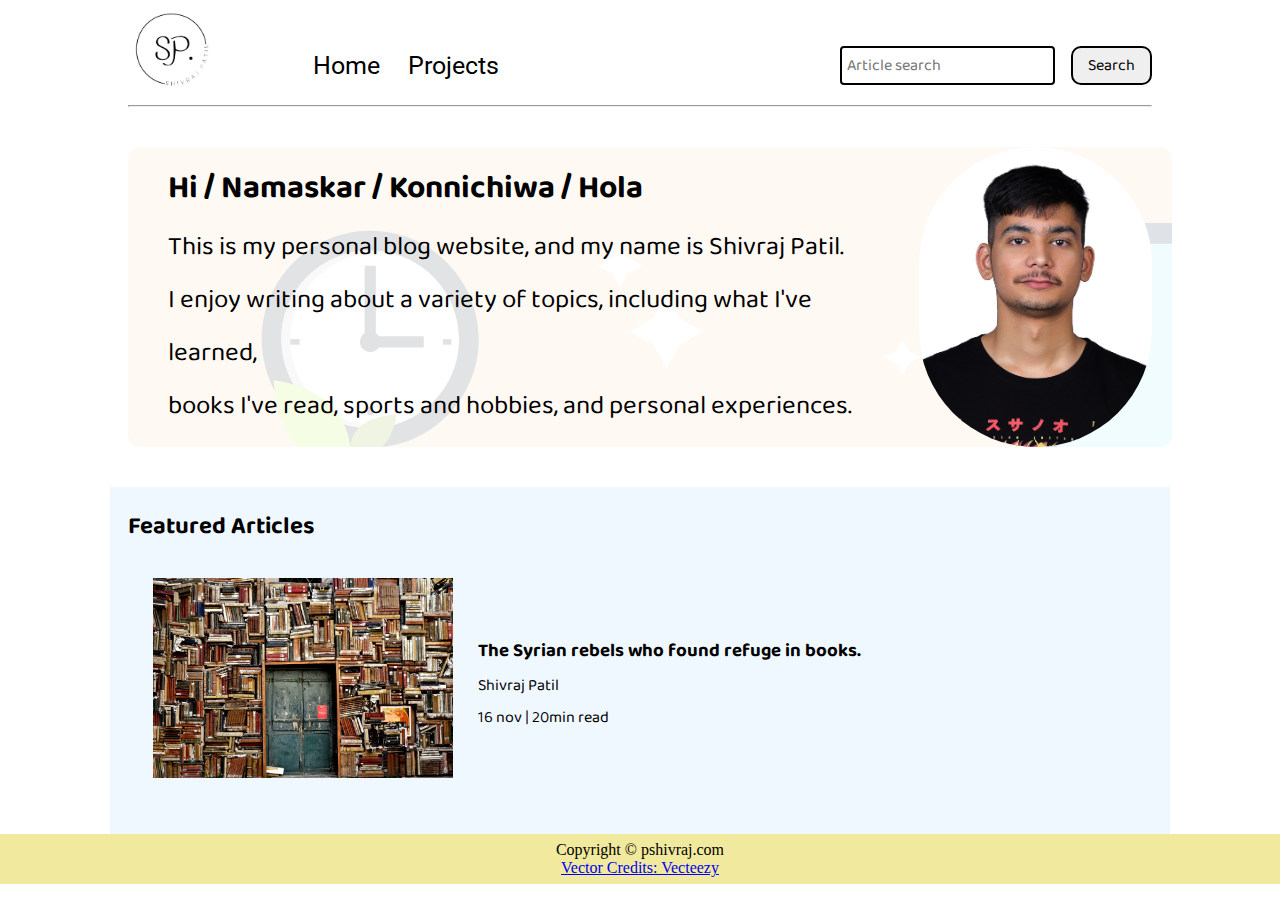
<file: index.html>
<!DOCTYPE html>
<html lang="en">

<head>
    <meta charset="UTF-8">
    <meta http-equiv="X-UA-Compatible" content="IE=edge">
    <meta name="viewport" content="width=device-width, initial-scale=1.0">
    <link rel="stylesheet" href="css/utils.css">
    <link rel="stylesheet" href="css/style.css">

    <title>Pshivraj - Personal blog</title>
</head>

<body>
    <nav class="navigation max-width-1 m-auto">
        <div class="nav-left">
            <a href="/">
            <span><img src="img/Screenshot 2022-11-19 235537.png" width="94px" alt=""></span>
            </a>

            <ul>
                <li><a href="/">Home</a></li>
                <li><a href="/">Projects</a></li>
                <!-- <li><a href="/contact">contact</a></li> -->
            </ul>

        </div>
        <div class="nav-right">
            <form action="/search.html" method="get">
                <input class="form-input" type="text" name="query" placeholder="Article search">
                <button class="btn">Search</button>

            </form>

        </div>

    </nav>
    <div class="max-width-1 m-auto">
        <hr>
    </div>
    
    <div class="content max-width-1 m-auto my-2">
        <div class="content-left">
            <h1>Hi / Namaskar / Konnichiwa / Hola</h1>
            <p style="font-size: 26px">This is my personal blog website, and my name is Shivraj Patil. <br> I enjoy
                writing about a variety of topics, including what I've learned,<br> books I've read, sports and hobbies,
                and personal experiences.</p>
        </div>
        <div class="content-right">
            <img src="img/IMG_9970.JPG" alt="">
        </div>

    </div>
    <div class="home-articles max-width-1 m-auto font1">
        <h2>Featured Articles</h2>
        <div class="home-article">
            <div class="home-article-img">
                <img src="img/books-1655783_1920.jpg" alt="article">
            </div>

            <div class="home-article-content font1">
                <a href="/blog.html">
                    <h3>The Syrian rebels who found refuge in books.</h3>
                </a>

                <div>Shivraj Patil</div>
                <span>16 nov | 20min read</span>
            </div>

        </div>


    </div>
    <div class="footer m-auto">
        <p>Copyright &copy; pshivraj.com</p>
        <a href="https://www.vecteezy.com/free-vector/lifestyle">Vector Credits: Vecteezy</a>

    </div>


</body>

</html>
</file>
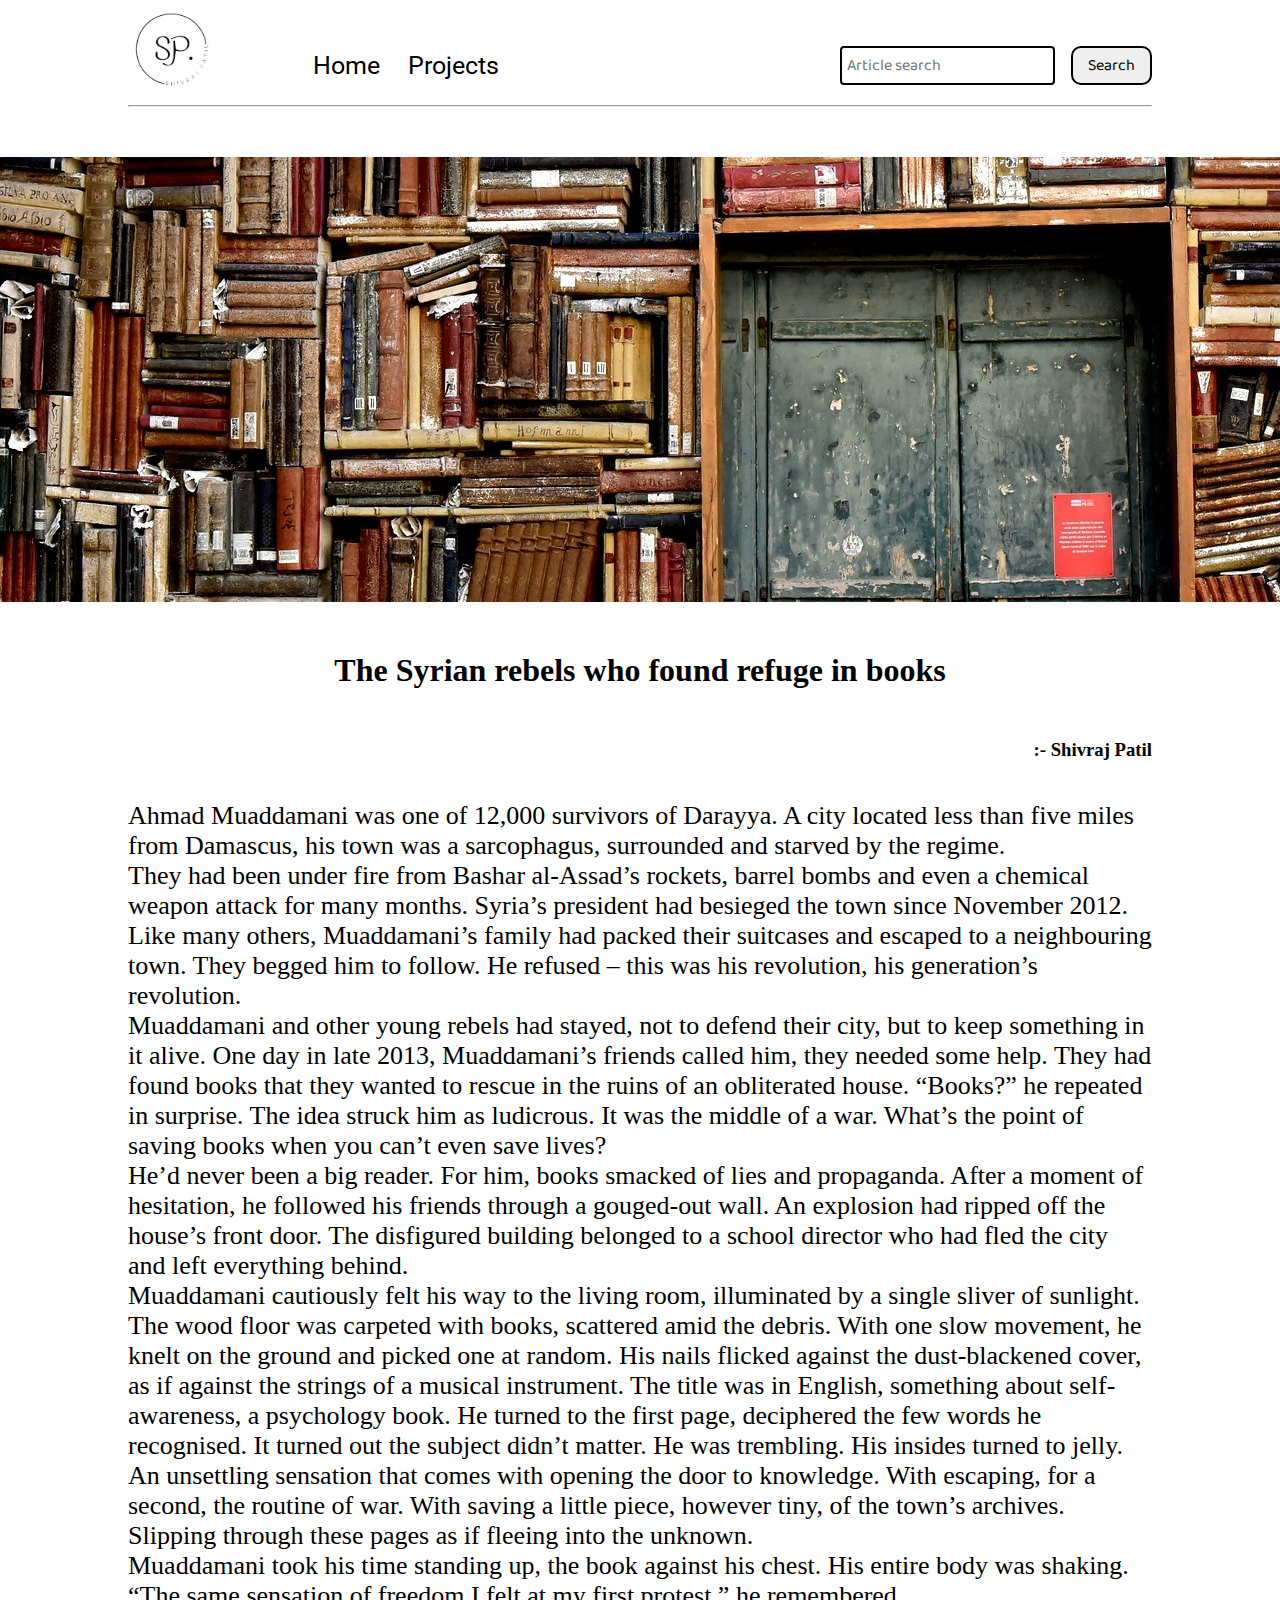
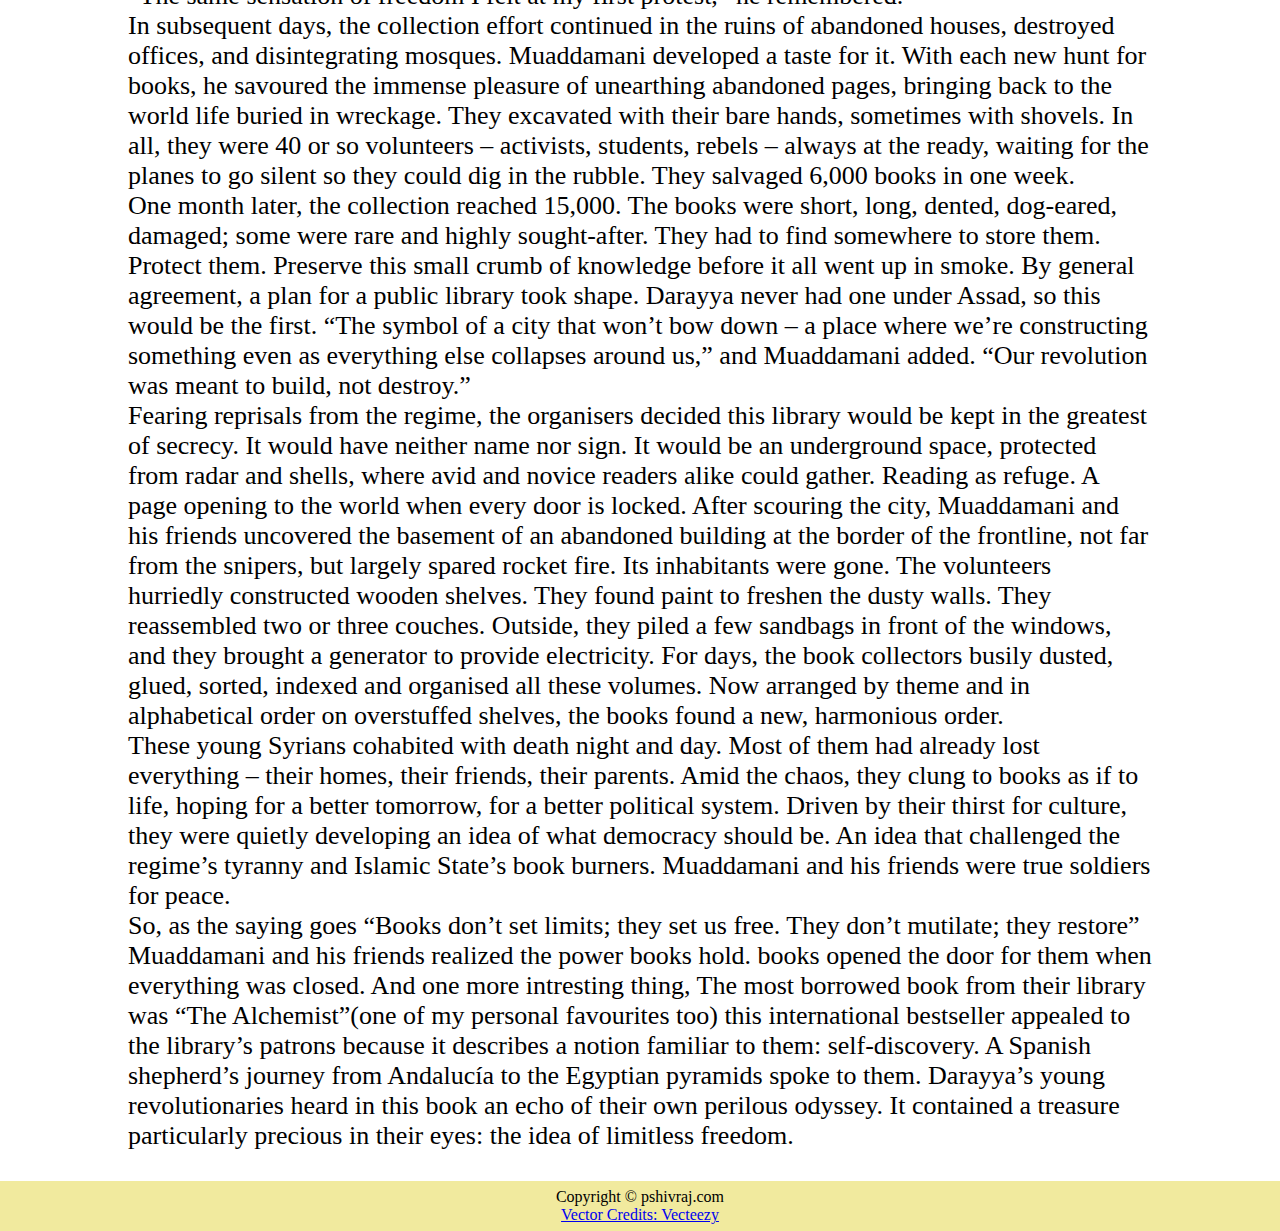
<file: blog.html>
<!DOCTYPE html>
<html lang="en">

<head>
    <meta charset="UTF-8">
    <meta http-equiv="X-UA-Compatible" content="IE=edge">
    <meta name="viewport" content="width=device-width, initial-scale=1.0">
    <link rel="stylesheet" href="css/utils.css">
    <link rel="stylesheet" href="css/style.css">
    <link rel="stylesheet" href="css/blog.css">

    <title>Pshivraj - Personal blog</title>
</head>

<body>
    <nav class="navigation max-width-1 m-auto">
        <div class="nav-left">
            <a href="/">
                <span><img src="img/Screenshot 2022-11-19 235537.png" width="94px" alt=""></span>
                </a>

            <ul>
                <li><a href="/">Home</a></li>
                <li><a href="/">Projects</a></li>
                <!-- <li><a href="/contact">contact</a></li> -->
            </ul>

        </div>
        <div class="nav-right">
            <form action="/search.html" method="get">
                <input class="form-input" type="text" name="query" placeholder="Article search">
                <button class="btn">Search</button>

            </form>

        </div>

    </nav>
    <div class="max-width-1 m-auto">
        <hr>
    </div>
    <div class="post-img">
        <img src="img/finalbooks.jpg" alt="">
    </div>
    <div class="blogcontent max-width-1 m-auto my-2">
        <div class="blogcontent-left">
            <h1>The Syrian rebels who found refuge in books</h1>
            <h3>:- Shivraj Patil</h3>
            <p style="font-size: 26px">Ahmad Muaddamani was one of 12,000 survivors of Darayya. A city located less than five miles from Damascus, his town was a sarcophagus, surrounded and starved by the regime.
            </p>
            <p style="font-size: 26px">They had been under fire from Bashar al-Assad’s rockets, barrel bombs and even a chemical weapon attack for many months. Syria’s president had besieged the town since November 2012. Like many others, Muaddamani’s family had packed their suitcases and escaped to a neighbouring town. They begged him to follow. He refused – this was his revolution, his generation’s revolution.
            </p>
            <p style="font-size: 26px">Muaddamani and other young rebels had stayed, not to defend their city, but  to keep something in it alive.
                One day in late 2013, Muaddamani’s friends called him, they needed some help. They had found books that they wanted to rescue in the ruins of an obliterated house.
                “Books?” he repeated in surprise.
                The idea struck him as ludicrous. It was the middle of a war. What’s the point of saving books when you can’t even save lives?
            </p>
            <p style="font-size: 26px">He’d never been a big reader. For him, books smacked of lies and propaganda. After a moment of hesitation, he followed his friends through a gouged-out wall. An explosion had ripped off the house’s front door. The disfigured building belonged to a school director who had fled the city and left everything behind.
            </p>
            <p style="font-size: 26px">Muaddamani cautiously felt his way to the living room, illuminated by a single sliver of sunlight. The wood floor was carpeted with books, scattered amid the debris. With one slow movement, he knelt on the ground and picked one at random. His nails flicked against the dust-blackened cover, as if against the strings of a musical instrument. The title was in English, something about self-awareness, a psychology book. He turned to the first page, deciphered the few words he recognised. It turned out the subject didn’t matter. He was trembling. His insides turned to jelly. An unsettling sensation that comes with opening the door to knowledge. With escaping, for a second, the routine of war. With saving a little piece, however tiny, of the town’s archives. Slipping through these pages as if fleeing into the unknown.
            </p>
            <p style="font-size: 26px">Muaddamani took his time standing up, the book against his chest. His entire body was shaking. “The same sensation of freedom I felt at my first protest,” he remembered.
            </p>
            <p style="font-size: 26px">In subsequent days, the collection effort continued in the ruins of abandoned houses, destroyed offices, and disintegrating mosques. Muaddamani developed a taste for it. With each new hunt for books, he savoured the immense pleasure of unearthing abandoned pages, bringing back to the world life buried in wreckage. They excavated with their bare hands, sometimes with shovels. In all, they were 40 or so volunteers – activists, students, rebels – always at the ready, waiting for the planes to go silent so they could dig in the rubble. They salvaged 6,000 books in one week. 
            </p>
            <p style="font-size: 26px">One
                month later, the collection reached 15,000. The books were short, long, dented, dog-eared, damaged; some were rare and highly sought-after.
                They had to find somewhere to store them. Protect them. Preserve this small crumb of knowledge before it all went up in smoke. By general agreement, a plan for a public library took shape. Darayya never had one under Assad, so this would be the first. “The symbol of a city that won’t bow down – a place where we’re constructing something even as everything else collapses around us,” and Muaddamani added. “Our revolution was meant to build, not destroy.”
            </p>
            <p style="font-size: 26px">Fearing reprisals from the regime, the organisers decided this library would be kept in the greatest of secrecy. It would have neither name nor sign. It would be an underground space, protected from radar and shells, where avid and novice readers alike could gather. Reading as refuge. A page opening to the world when every door is locked. After scouring the city, Muaddamani and his friends uncovered the basement of an abandoned building at the border of the frontline, not far from the snipers, but largely spared rocket fire. Its inhabitants were gone. The volunteers hurriedly constructed wooden shelves. They found paint to freshen the dusty walls. They reassembled two or three couches. Outside, they piled a few sandbags in front of the windows, and they brought a generator to provide electricity. For days, the book collectors busily dusted, glued, sorted, indexed and organised all these volumes. Now arranged by theme and in alphabetical order on overstuffed shelves, the books found a new, harmonious order.
            </p>
            <p style="font-size: 26px">These young Syrians cohabited with death night and day. Most of them had already lost everything – their homes, their friends, their parents. Amid the chaos, they clung to books as if to life, hoping for a better tomorrow, for a better political system. Driven by their thirst for culture, they were quietly developing an idea of what democracy should be. An idea that challenged the regime’s tyranny and Islamic State’s book burners. Muaddamani and his friends were true soldiers for peace.
            </p>
            <p style="font-size: 26px">So, as the saying goes “Books don’t set limits; they set us free. They don’t mutilate; they restore” Muaddamani and his friends realized the power books hold. books opened the door for them when everything was closed. And one more intresting thing, The most borrowed book from their library was “The Alchemist”(one of my personal favourites too) this international bestseller appealed to the library’s patrons because it describes a notion familiar to them: self-discovery. A Spanish shepherd’s journey from Andalucía to the Egyptian pyramids spoke to them. Darayya’s young revolutionaries heard in this book an echo of their own perilous odyssey. It contained a treasure particularly precious in their eyes: the idea of limitless freedom.
            </p>
            


        </div>
        

    </div>
    
    <div class="footer m-auto">
        <p>Copyright &copy; pshivraj.com</p>
        <a href="https://www.vecteezy.com/free-vector/lifestyle">Vector Credits: Vecteezy</a>

    </div>


</body>

</html>
</file>
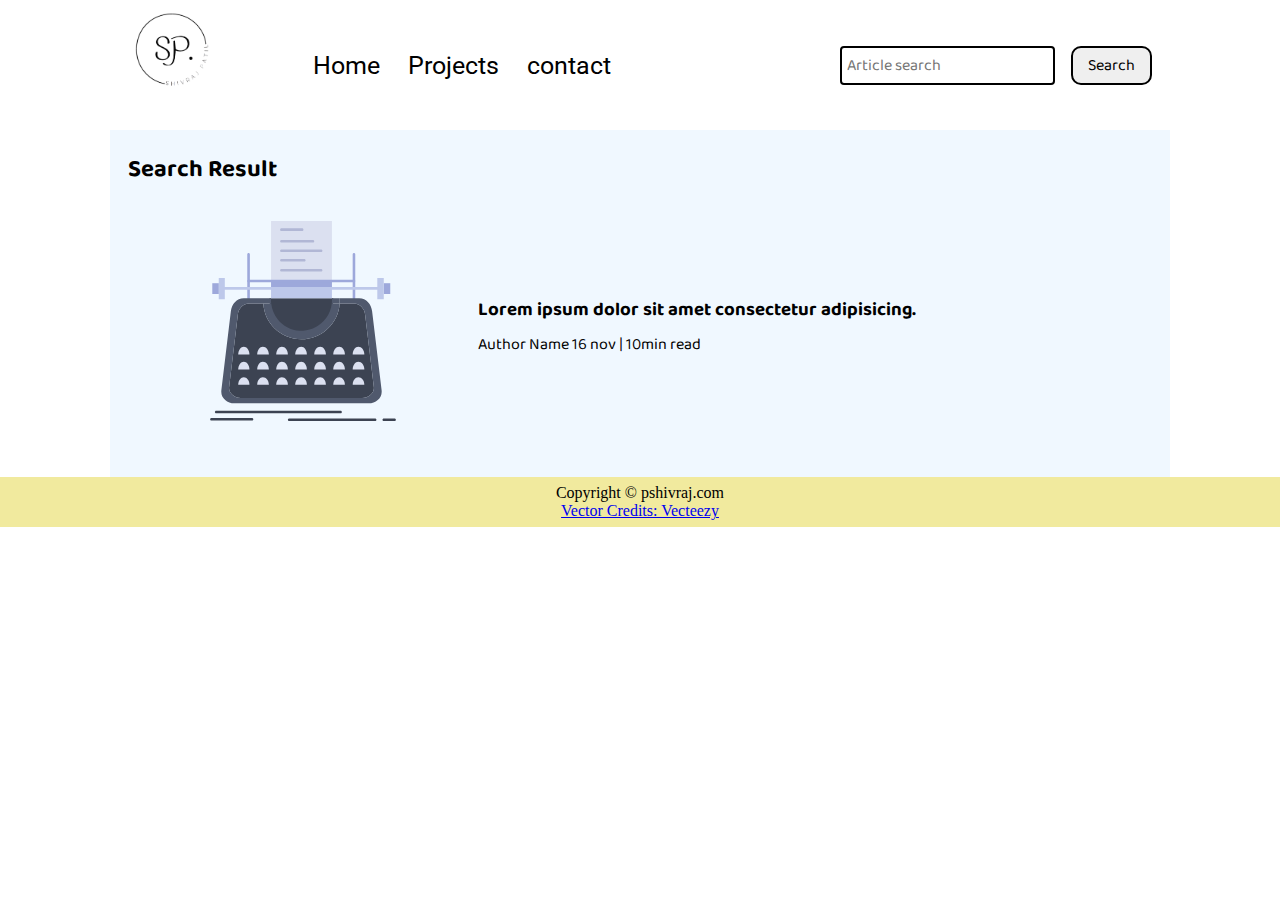
<file: search.html>
<!DOCTYPE html>
<html lang="en">

<head>
    <meta charset="UTF-8">
    <meta http-equiv="X-UA-Compatible" content="IE=edge">
    <meta name="viewport" content="width=device-width, initial-scale=1.0">
    <link rel="stylesheet" href="css/utils.css">
    <link rel="stylesheet" href="css/style.css">

    <title>Pshivraj - Personal blog</title>
</head>

<body>
    <nav class="navigation max-width-1 m-auto">
        <div class="nav-left">
            <a href="/">
                <span><img src="img/Screenshot 2022-11-19 235537.png" width="94px" alt=""></span>
                </a>

            <ul>
                <li><a href="/">Home</a></li>
                <li><a href="/">Projects</a></li>
                <li><a href="/contact">contact</a></li>
            </ul>

        </div>
        <div class="nav-right">
            <form action="/search.html" method="get">
                <input class="form-input" type="text" name="query" placeholder="Article search">
                <button class="btn">Search</button>

            </form>

        </div>

    </nav>
    
    <div class="home-articles max-width-1 m-auto font1">
        <h2>Search Result</h2>
        <div class="home-article">
            <div class="home-article-img">
                <img src="img/printer.svg" alt="article">
            </div>

            <div class="home-article-content font1">
                <a href="/blogpost.html">
                    <h3>Lorem ipsum dolor sit amet consectetur adipisicing.</h3>
                </a>

                <span>Author Name</span>
                <span>16 nov | 10min read</span>
            </div>

        </div>


    </div>
    <div class="footer m-auto">
        <p>Copyright &copy; pshivraj.com</p>
        <a href="https://www.vecteezy.com/free-vector/lifestyle">Vector Credits: Vecteezy</a>

    </div>


</body>

</html>
</file>
<file: css/utils.css>
@import url('https://fonts.googleapis.com/css2?family=Roboto:wght@300&display=swap');
@import url('https://fonts.googleapis.com/css2?family=Baloo+Bhaina+2:wght@500&family=Roboto:wght@300&display=swap');


:root {
    --main-bg-color: brown;
    --font1: 'Baloo Bhaina 2', cursive;
    --font2: 'Roboto', sans-serif;
}
.font1{
    font-family: var(--font1);

}
.font2{
    font-family: var(--font2);
}
.max-width-1 {
    max-width: 80vw;
}

.max-width-2 {
    max-width: 60vw;
}

.m-auto {
    margin: auto;
}

.btn {
    padding: 0 15px;
    padding-top: 3px;
    border: 2px solid black;
    border-radius: 10px;
    font-family: var(--font1);
    font-size: 16px;
    cursor: pointer;
    transition: all 0.2s ease-in-out;
}
.btn:hover{
    color: white;
    background: var(--main-bg-color);
}
.form-input {
    padding: 0px 5px;
    padding-top: 3px;
    font-size: 16px;
    border: 2px solid black;
    border-radius: 4px;
    margin: 0 13px;
    font-family: var(--font1);
}
.my-2{
    margin-top: 30px;
    margin-bottom: 30px;
}
</file>
<file: css/style.css>
* {
    margin: 0;
    padding: 0;
}

.navigation {
    margin-top: 25px;
    font-family: var(--font1);
    height: 80px;
    /* background-color: antiquewhite; */
    display: flex;
    justify-content: space-between;
    align-items: center;
}

.nav-left {
   
    display: flex;
}
.nav-left span{
    font-size: 35px;

}

.nav-left ul li {
    list-style: none;
    margin: 0 14px;
    font-family: var(--font2);
    transition: all 0.2s ease-in-out;
}

.nav-left ul {
    display: flex;
    align-items: center;
    margin: 0 77px;
    font-size: 25px;
}

.nav-left ul li a {
    text-decoration: none;
    color: black;
    
}
.nav-left ul li a:hover{
    color: var(--main-bg-color);
    font-weight: bolder;
}


.content {
    display: flex;
    height: 300px;
    /* background-color: antiquewhite; */
    margin-top: 30px;
    padding: 10px;
    position: relative;
}
.content::after {
    content: "";
    background-image: url("../img/11.svg");
    position: absolute;
    width: 100%;
    height: 300px;
    opacity: 0.15;
    border-radius: 12px;
  }
.content-left{
    width: 900px;
    font-family: var(--font1);
    display: flex;
    flex-direction: column;
    justify-content: center;
    padding: 40px;
    z-index: 1;
}
.content-right{
    display: flex;
  align-items: center;
  justify-content: center;
}


.content-right img{
    height: 300px;
    width: auto;
    border-radius: 200px;
    z-index: 1;
}

.home-articles{
    padding: 18px;
    margin-top: 25px;
    background-color: aliceblue;
    
}
.home-article{
    display: flex;
    margin: 25px;
}
.home-article img{
    width: 300px;
    height: 200px;
}

.home-article-content{
    align-self: center;
    padding: 25px;
}
.home-article-content a {
    text-decoration: none;
    color: black;
}
/* .home-articles{} */
.footer {
    height: 50px;
    background-color: rgb(241, 234, 158); 
    display: flex;
    align-items: center;
    justify-content: center;
    flex-direction: column;
}
</file>
<file: css/blog.css>
.post-img{
    height: 445px;
    overflow: hidden;
    margin-top: 50px;
}


.post-img img{


}
.blogcontent-left h1{
    margin: 50px;
    text-align:  center;
}
.blogcontent-left h3{
    text-align-last:right;
    margin-bottom: 40px;
}
</file>
